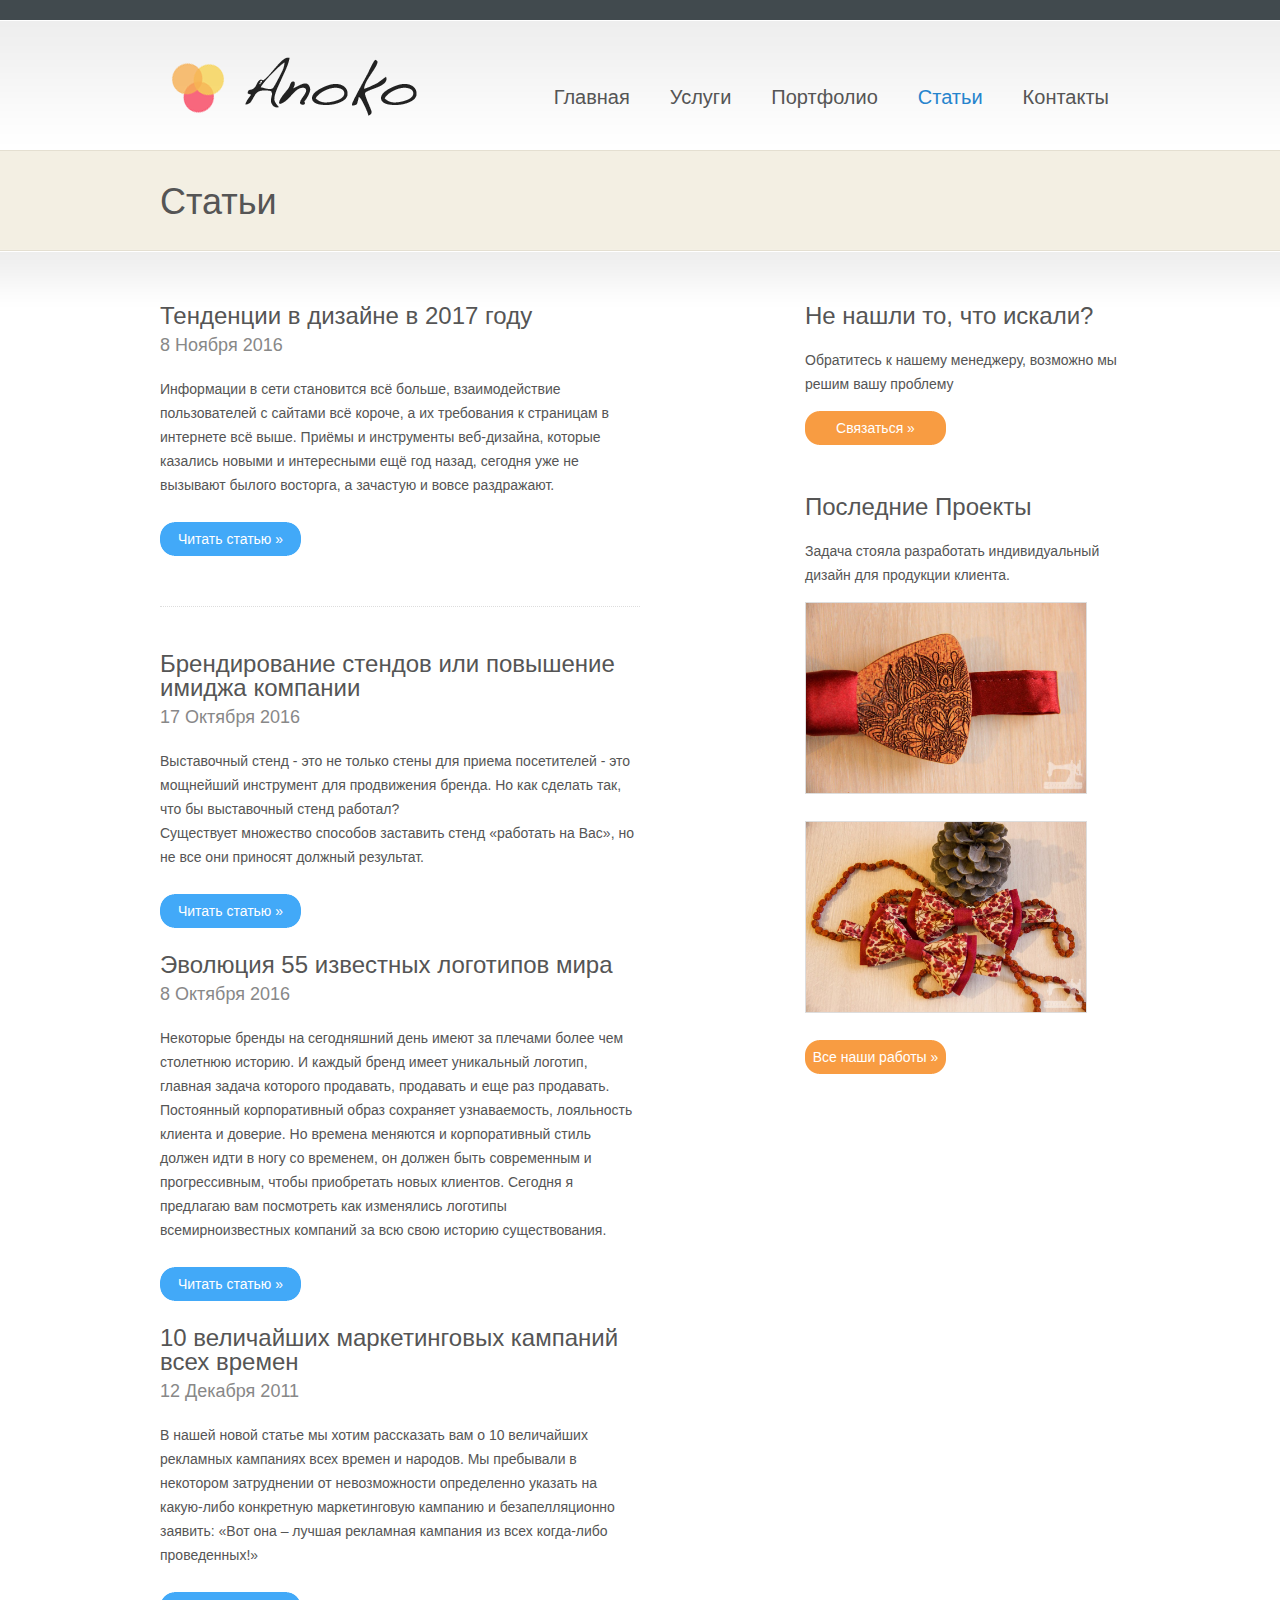
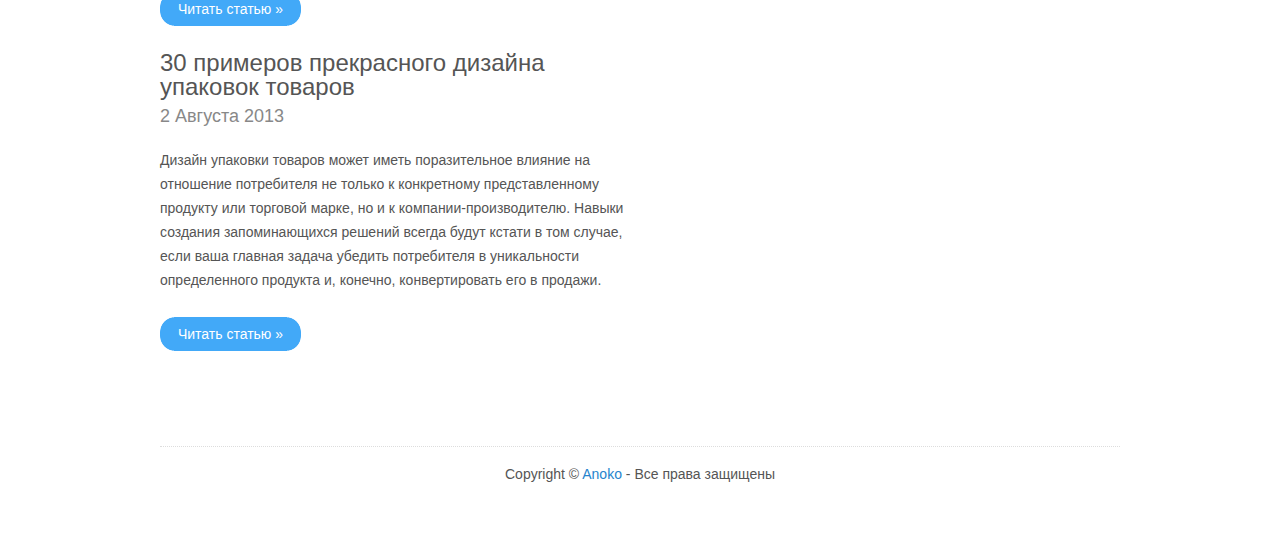
<file: articles.html>
<!DOCTYPE html>
<html>
<head>
<title>Anoko | Статьи</title>
<meta charset="utf-8">
<link type="text/css" rel="stylesheet" href="styles/style.css" />
</head>
<body class="page">
<div id="wrap">
  <div id="header"> <img src="images/logo.png" />
    <div id="nav">
      <ul class="menu">
        <li><a href="index.html">Главная</a></li>
        <li><a href="page.html">Услуги</a></li>
        <li><a href="portfolio.html">Портфолио</a></li>
        <li class="current_page_item"><a href="articles.html">Статьи</a></li>
        <li><a href="contact.html">Контакты</a></li>
      </ul>
    </div>
    <!--end nav-->
  </div>
  <!--end header-->
  <div class="page-headline">Статьи</div>
  <div id="main">
    <div id="content">
      <div class="post" >
        <h3 class="post-title"><a href="#">Тенденции в дизайне в 2017 году</a></h3>
        <h3 class="post-meta">8 Ноября 2016</h3>
        <p>Информации в сети становится всё больше, взаимодействие пользователей с сайтами всё короче, а их требования к страницам в интернете всё выше. Приёмы и инструменты веб-дизайна, которые казались новыми и интересными ещё год назад, сегодня уже не вызывают былого восторга, а зачастую и вовсе раздражают. <a href="http://www.cossa.ru/152/145136/" class="more-link">Читать статью &raquo;</a></p>
      </div>
      <!--end post-->
      <div class="post-line"></div>
      <div class="post" id="post-77">
        <h3 class="post-title"><a href="#">Брендирование стендов или повышение имиджа компании</a></h3>
        <h3 class="post-meta">17 Октября 2016</h3>
        <p>Выставочный стенд - это не только стены для приема посетителей - это мощнейший инструмент для продвижения бренда. Но как сделать так, что бы выставочный стенд работал?<br>Существует множество способов заставить стенд «работать на Вас», но не все они приносят должный результат. <a href="http://marketolog.biz/reviews-75.html" class="more-link">Читать статью &raquo;</a></p>
      </div>
      <!--end post-->
      <div class="post" >
        <h3 class="post-title"><a href="#">Эволюция 55 известных логотипов мира</a></h3>
        <h3 class="post-meta">8 Октября 2016</h3>
        <p>Некоторые бренды на сегодняшний день имеют за плечами более чем столетнюю историю. И каждый бренд имеет уникальный логотип, главная задача которого продавать, продавать и еще раз продавать. Постоянный корпоративный образ сохраняет узнаваемость, лояльность клиента и доверие. Но времена меняются и корпоративный стиль должен идти в ногу со временем, он должен быть современным и прогрессивным, чтобы приобретать новых клиентов. Сегодня я предлагаю вам посмотреть как изменялись логотипы всемирноизвестных компаний за всю свою историю существования. <a href="http://natalydesign.ru/?p=3389" class="more-link">Читать статью &raquo;</a></p>
      </div>
      <!--end post-->
      <div class="post" >
        <h3 class="post-title"><a href="#">10 величайших маркетинговых кампаний всех времен</a></h3>
        <h3 class="post-meta">12 Декабря 2011</h3>
        <p>В нашей новой статье мы хотим рассказать вам о 10 величайших рекламных кампаниях всех времен и народов. Мы пребывали в некотором затруднении от невозможности определенно указать на какую-либо конкретную маркетинговую кампанию и безапелляционно заявить: «Вот она – лучшая рекламная кампания из всех когда-либо проведенных!» <a href="http://lpgenerator.ru/blog/2012/05/16/10-velichajshih-marketingovyh-kampanij-vseh-vremen/" class="more-link">Читать статью &raquo;</a></p>
      </div>
      <!--end post-->
      <div class="post" >
        <h3 class="post-title"><a href="#">30 примеров прекрасного дизайна упаковок товаров</a></h3>
        <h3 class="post-meta">2 Августа 2013</h3>
        <p>Дизайн упаковки товаров может иметь поразительное влияние на отношение потребителя не только к конкретному представленному продукту или торговой марке, но и к компании-производителю. Навыки создания запоминающихся решений всегда будут кстати в том случае, если ваша главная задача убедить потребителя в уникальности определенного продукта и, конечно, конвертировать его в продажи.<a href="http://lpgenerator.ru/blog/2013/08/02/30-primerov-prekrasnogo-dizajna-upakovok-tovarov/" class="more-link">Читать статью &raquo;</a></p>
      </div>
      <!--end post-->

      
    </div>
    <!--end content-->
    <div id="sidebar">
      <div id="hire">
        <h3 class="sidebar-title">Не нашли то, что искали?</h3>
        <p>Обратитесь к нашему менеджеру, возможно мы решим вашу проблему</p>
        <a class="sidebar-button" href="contact.html">Связаться &raquo;</a> </div>
      <!--end hire-->
      <div id="recent-projects">
        <h3>Последние Проекты</h3>
        <p>Задача стояла разработать индивидуальный дизайн для продукции клиента.</p>
        <div class="portfolio-item"> <a href="images/image5.jpg"><img width="280" height="190" src="images/image5.jpg" alt="" /></a> </div>
        <!--end portfolio-item-->
        <div class="portfolio-item"> <a href="images/image2.jpg"><img width="280" height="190" src="images/image2.jpg" alt="" /></a> </div>
        <!--end portfolio-item-->
        <a class="sidebar-button" href="portfolio.html">Все наши работы &raquo;</a> </div>
      <!--end recent-projects-->
    </div>
    <!--end sidebar-->
  </div>
  <!--end main-->
  <div id="footer">
    <p class="copyrigt" style="text-align: center;">Copyright &copy; <a href="#">Anoko</a> - Все права защищены </p>
  </div>
  <!--end footer-->
</div>
<!--end wrap-->
</body>
<div class="cache-images"><img src="images/red-button-bg.png" width="0" height="0" alt="" /><img src="images/black-button-bg.png" width="0" height="0" alt="" /></div>
<!--end cache-images-->
</html>
</file>
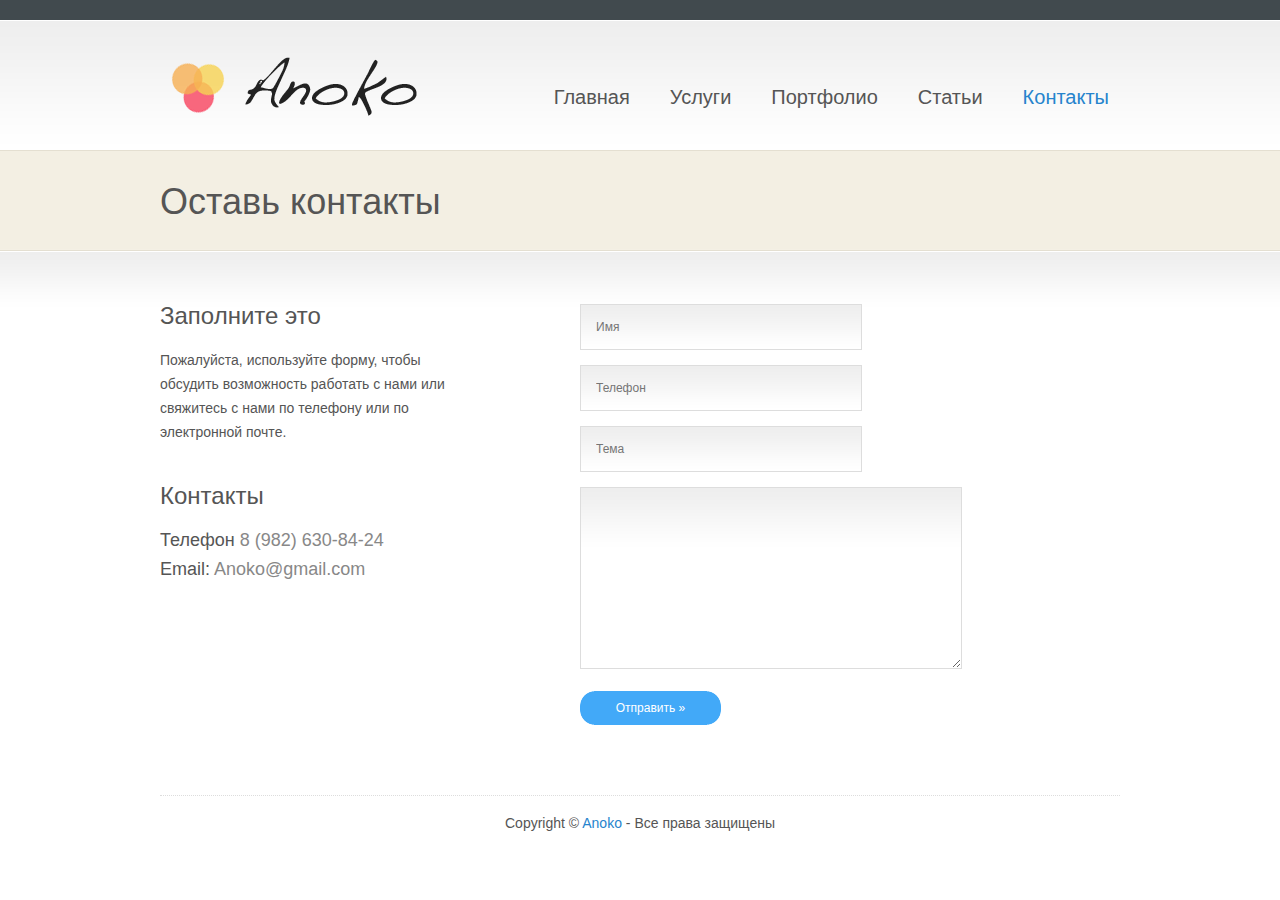
<file: contact.html>
<!DOCTYPE html>
<html>
<head>
<title>Anoko | Контакты</title>
<meta charset="utf-8">
<link type="text/css" rel="stylesheet" href="styles/style.css" />
</head>
<body class="page">
<div id="wrap">
  <div id="header"> <img src="images/logo.png" />
    <div id="nav">
      <ul class="menu">
        <li><a href="index.html">Главная</a></li>
        <li><a href="page.html">Услуги</a>
        </li>
        <li><a href="portfolio.html">Портфолио</a></li>
        <li><a href="articles.html">Статьи</a></li>
        <li class="current_page_item"><a href="contact.html">Контакты</a></li>
      </ul>
    </div>
    <!--end nav-->
  </div>
  <!--end header-->
  <div class="page-headline">Оставь контакты</div>
  <div id="main">
    <div id="contact-details">
      <h3 class="title">Заполните это</h3>
      <div class="post">
        <p>Пожалуйста, используйте форму, чтобы обсудить возможность работать с нами или свяжитесь с нами по телефону или по электронной почте.</p>
      </div>
      <h3>Контакты</h3>
      <h4>Телефон <span>8 (982) 630-84-24</span></h4>
      
      <h4>Email: <span>Anoko@gmail.com</span></h4>
    </div>
    <!--end contact-details-->
    <div id="contact-form-container">
      <form id="contact-form" method="post" action="Anoko@gmail.com">
        <fieldset>
          <input id="form_name" type="text" name="name" placeholder="Имя" />
          <input id="form_email" type="text" name="email" placeholder="Телефон" />
          <input id="form_subject" type="text" name="subject" placeholder="Тема" />
          <textarea id="form_message" rows="10" cols="40" name="message"></textarea>
          <input id="form_submit" class="submit" type="submit" name="submit" value="Отправить &raquo;" />
        </fieldset>
      </form>
    </div>
    <!--end contact-form-container-->
  </div>
  <!--end main-->
  <div id="footer">
     <p class="copyrigt" style="text-align: center;">Copyright &copy; <a href="#">Anoko</a> - Все права защищены </p>
  </div>
  <!--end footer-->
</div>
<!--end wrap-->
</body>
<div class="cache-images"><img src="images/red-button-bg.png" width="0" height="0" alt="" /><img src="images/black-button-bg.png" width="0" height="0" alt="" /></div>
<!--end cache-images-->
</html>
</file>
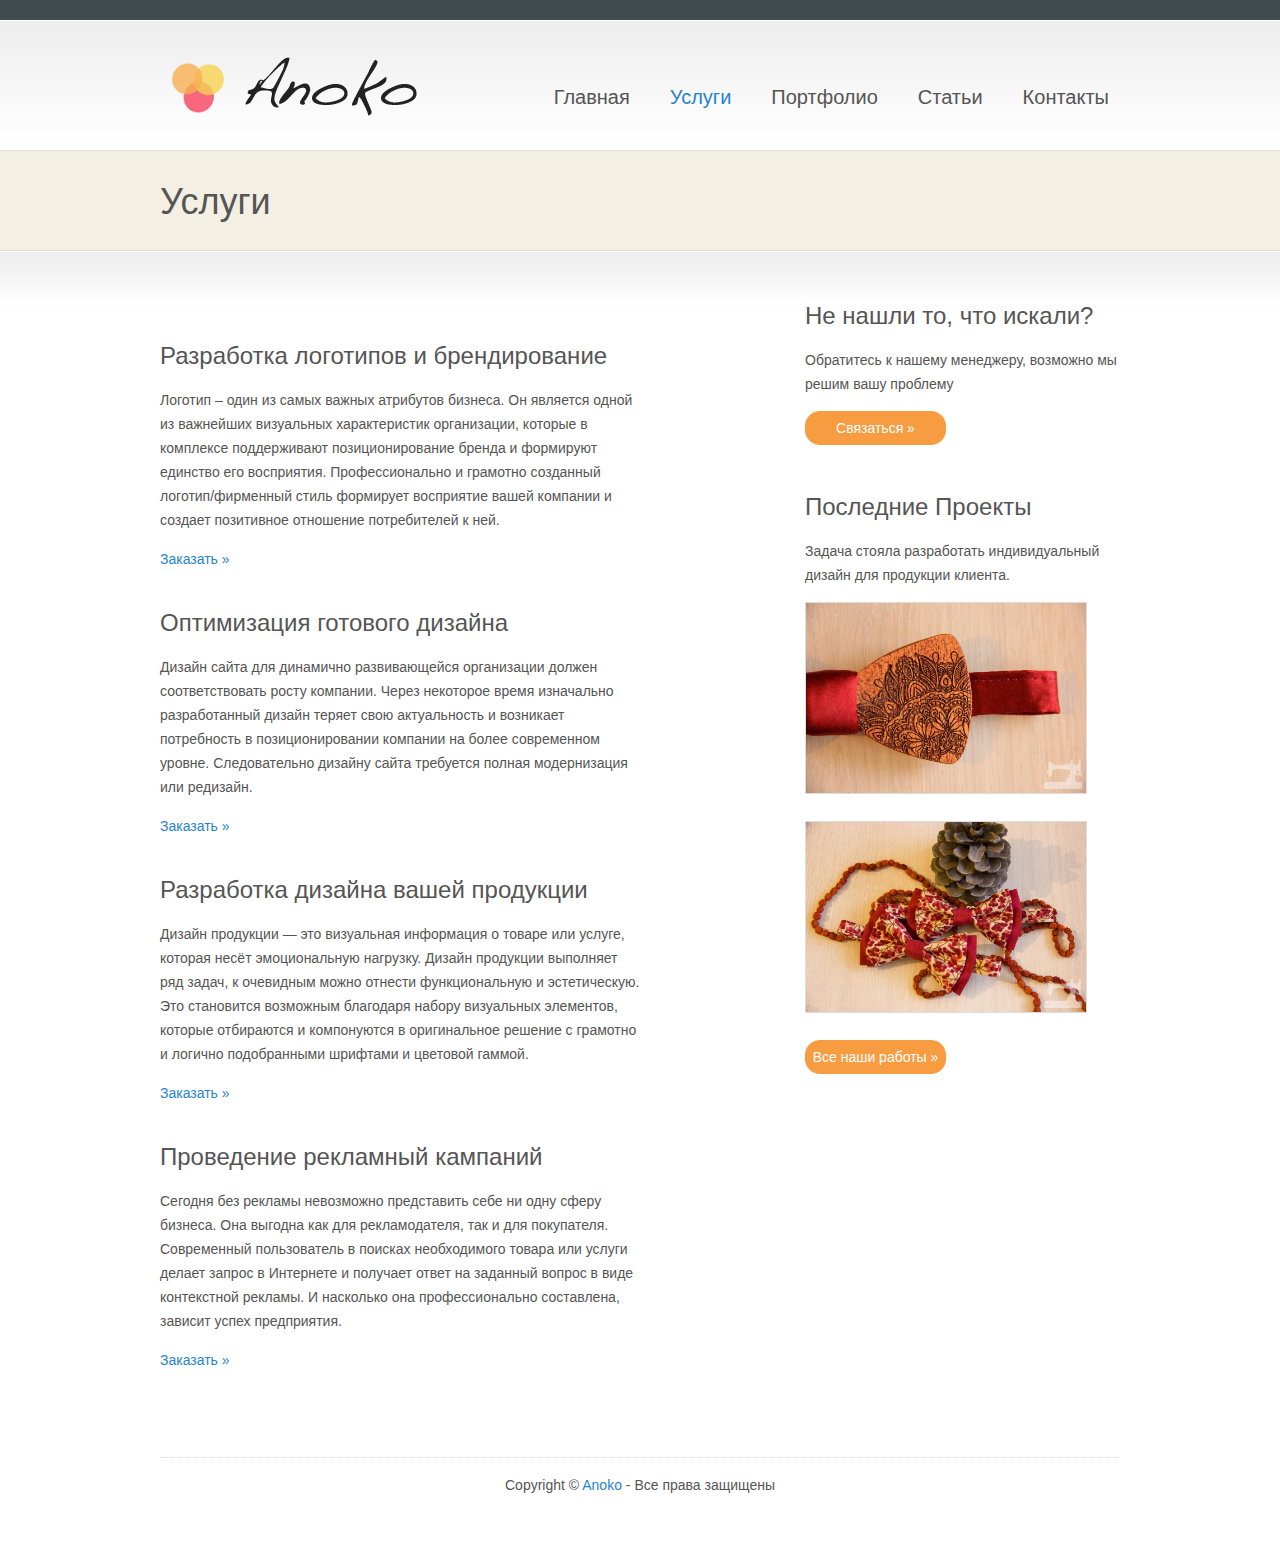
<file: page.html>
<!DOCTYPE html>
<html>
<head>
<title>Anoko | Услуги</title>
<meta charset="utf-8">
<link type="text/css" rel="stylesheet" href="styles/style.css" />
</head>
<body class="page">
<div id="wrap">
  <div id="header"> <img src="images/logo.png" />
    <div id="nav">
      <ul class="menu">
        <li><a href="index.html">Главная</a></li>
        <li class="current_page_item"><a href="page.html">Услуги</a></li>
        
        </li>
        <li><a href="portfolio.html">Портфолио</a></li>
        <li><a href="articles.html">Статьи</a></li>
        <li><a href="contact.html">Контакты</a></li>
      </ul>
    </div>
    <!--end nav-->
  </div>
  <!--end header-->
  <div class="page-headline">Услуги</div>
  <div id="main">
    <div id="content">
      <div class="post">
        <p></p>
        <h3>Разработка логотипов и брендирование</h3>
        <p>Логотип – один из самых важных атрибутов бизнеса. Он является одной из важнейших визуальных характеристик организации, которые в комплексе поддерживают позиционирование бренда и формируют единство его восприятия. Профессионально и грамотно созданный логотип/фирменный стиль формирует восприятие вашей компании и создает позитивное отношение потребителей к ней.</p>
        <p><a href="contact.html">Заказать &raquo;</a></p>
        <h3>Оптимизация готового дизайна</h3>
        <p>Дизайн сайта для динамично развивающейся организации должен соответствовать росту компании. Через некоторое время изначально разработанный дизайн теряет свою актуальность и возникает потребность в позиционировании компании на более современном уровне. Следовательно дизайну сайта требуется полная модернизация или редизайн.</p>
        <p><a href="contact.html">Заказать &raquo;</a></p>
        <h3>Разработка дизайна вашей продукции</h3>
        <p>Дизайн продукции — это визуальная информация о товаре или услуге, которая несёт эмоциональную нагрузку. Дизайн продукции выполняет ряд задач, к очевидным можно отнести функциональную и эстетическую. Это становится возможным благодаря набору визуальных элементов, которые отбираются и компонуются в оригинальное решение с грамотно и логично подобранными шрифтами и цветовой гаммой.</p>
        <p><a href="contact.html">Заказать &raquo;</a></p>
        <h3>Проведение рекламный кампаний</h3>
        <p>Сегодня без рекламы невозможно представить себе ни одну сферу бизнеса. Она выгодна как для рекламодателя, так и для покупателя. Современный пользователь в поисках необходимого товара или услуги делает запрос в Интернете и получает ответ на заданный вопрос в виде контекстной рекламы. И насколько она профессионально составлена, зависит успех предприятия.</p>
        <p><a href="contact.html">Заказать &raquo;</a></p>
      </div>
    </div>
    <!--end content-->
    <div id="sidebar">
      <div id="hire">
        <h3 class="sidebar-title">Не нашли то, что искали?</h3>
        <p>Обратитесь к нашему менеджеру, возможно мы решим вашу проблему</p>
        <a class="sidebar-button" href="contact.html">Связаться &raquo;</a> </div>
      <!--end hire-->
      <div id="recent-projects">
        <h3>Последние Проекты</h3>
        <p>Задача стояла разработать индивидуальный дизайн для продукции клиента.</p>
        <div class="portfolio-item"> <a href="images/image5.jpg"><img width="280" height="190" src="images/image5.jpg" alt="" /></a> </div>
        <!--end portfolio-item-->
        <div class="portfolio-item"> <a href="images/image2.jpg"><img width="280" height="190" src="images/image2.jpg" alt="" /></a> </div>
        <!--end portfolio-item-->
        <a class="sidebar-button" href="portfolio.html">Все наши работы &raquo;</a> </div>
      <!--end recent-projects-->
    </div>
    <!--end sidebar-->
  </div>
  <!--end main-->
  <div id="footer">
    <p class="copyrigt" style="text-align: center;">Copyright &copy; <a href="#">Anoko</a> - Все права защищены </p>
  </div>
  <!--end footer-->
</div>
<!--end wrap-->
</body>
<div class="cache-images"><img src="images/red-button-bg.png" width="0" height="0" alt="" /><img src="images/black-button-bg.png" width="0" height="0" alt="" /></div>
<!--end cache-images-->
</html>
</file>
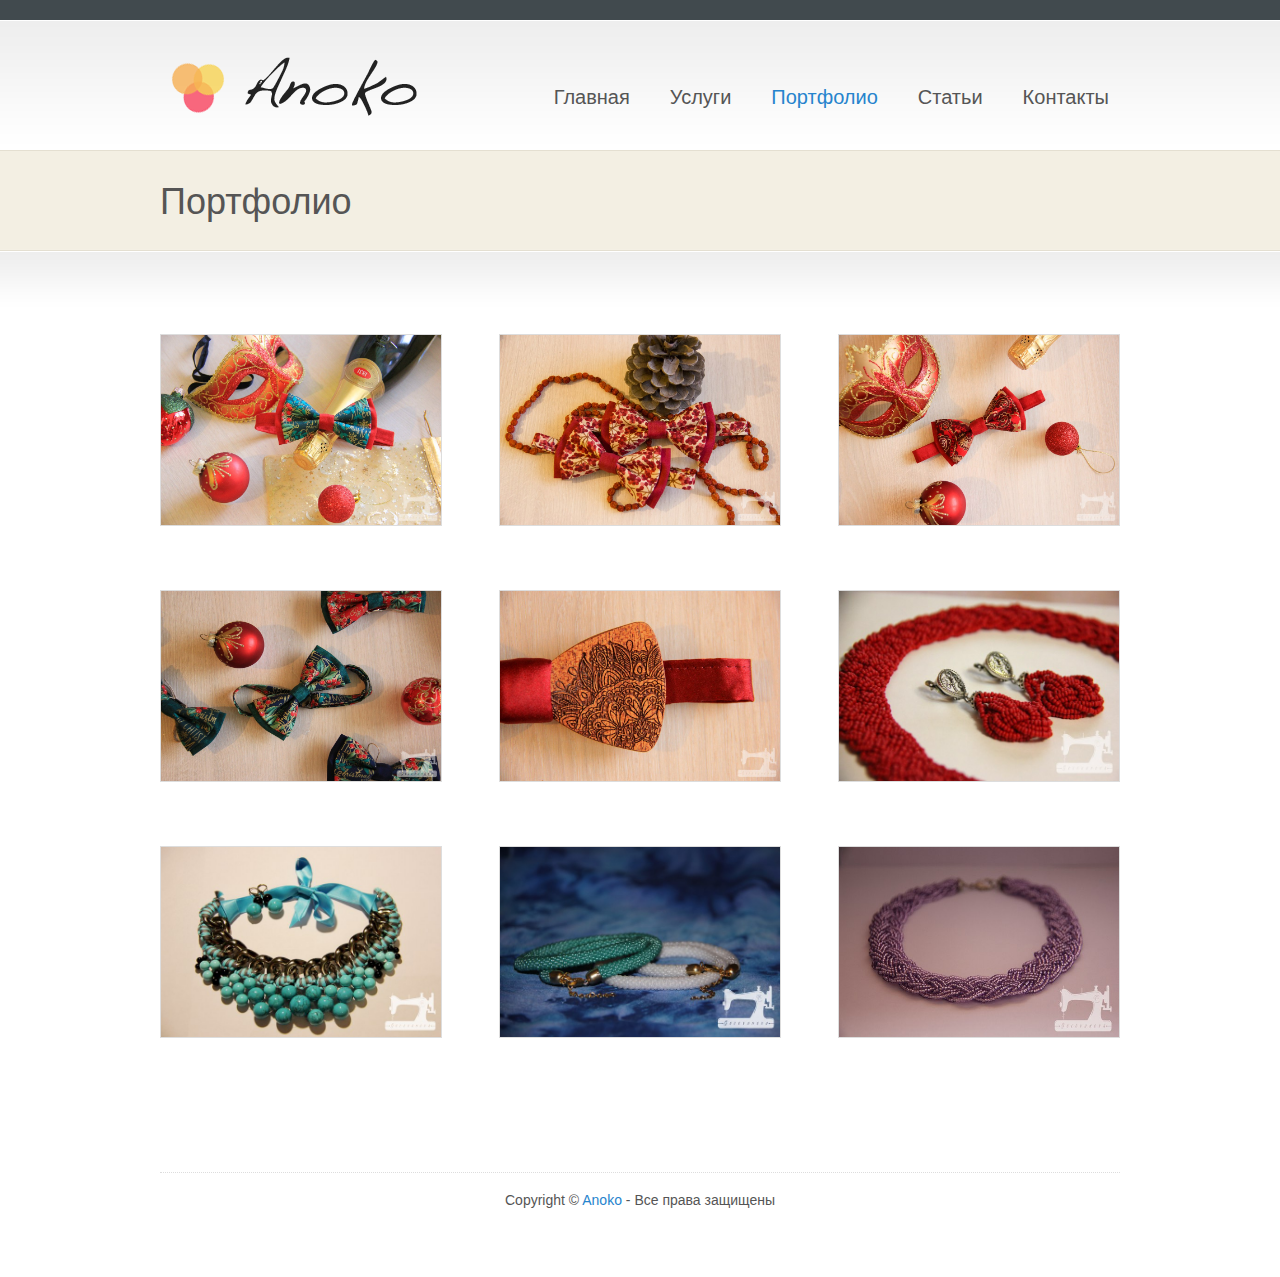
<file: portfolio.html>
<!DOCTYPE html>
<html>
<head>
<title>Anoko | Портфолио</title>
<meta charset="utf-8">
<link type="text/css" rel="stylesheet" href="styles/style.css" />
</head>
<body class="page">
<div id="wrap">
  <div id="header"> <img src="images/logo.png" />
    <div id="nav">
      <ul class="menu">
        <li><a href="index.html">Главная</a></li>
        <li><a href="page.html">Услуги</a></li>
        <li class="current_page_item"><a href="portfolio.html">Портфолио</a></li>
        <li><a href="articles.html">Статьи</a></li>
        <li><a href="contact.html">Контакты</a></li>
      </ul>
    </div>
    <!--end nav-->
  </div>
  <!--end header-->
  <div class="page-headline">Портфолио</div>
  <div id="main">
    <div id="porfolio-content">
      <div class="portfolio-item first"> <a href="images/image1.jpg"><img width="280" height="190" src="images/image1.jpg" alt="" /></a> </div>
      <!--end portfolio-item-->
      <div class="portfolio-item"> <a href="images/image2.jpg"><img width="280" height="190" src="images/image2.jpg" alt="" /></a> </div>
      <!--end portfolio-item-->
      <div class="portfolio-item"> <a href="images/image3.jpg"><img width="280" height="190" src="images/image3.jpg" alt="" /></a> </div>
      <!--end portfolio-item-->
      <div class="portfolio-item first"> <a href="images/image4.jpg"><img width="280" height="190" src="images/image4.jpg" alt="" /></a> </div>
      <!--end portfolio-item-->
      <div class="portfolio-item"> <a href="images/image5.jpg"><img width="280" height="190" src="images/image5.jpg" alt="" /></a> </div>
      <!--end portfolio-item-->
      <div class="portfolio-item"> <a href="images/image6.jpg"><img width="280" height="190" src="images/image6.jpg" alt="" /></a> </div>
      <!--end portfolio-item-->
      <div class="portfolio-item first"> <a href="images/image7.jpg"><img width="280" height="190" src="images/image7.jpg" alt="" /></a> </div>
      <!--end portfolio-item-->
      <div class="portfolio-item"> <a href="images/image8.jpg"><img width="280" height="190" src="images/image8.jpg" alt="" /></a> </div>
      <!--end portfolio-item-->
      <div class="portfolio-item"> <a href="images/image9.jpg"><img width="280" height="190" src="images/image9.jpg" alt="" /></a> </div>
      <!--end portfolio-item-->
    </div>
    <!--portfolio-content-->
  </div>
  <!--end main-->
  <div id="footer">
<p class="copyrigt" style="text-align: center;">Copyright &copy; <a href="#">Anoko</a> - Все права защищены </p>
  </div>
  <!--end footer-->
</div>
<!--end wrap-->
</body>
<div class="cache-images"><img src="images/red-button-bg.png" width="0" height="0" alt="" /><img src="images/black-button-bg.png" width="0" height="0" alt="" /></div>
<!--end cache-images-->
</html>
</file>
<file: styles/style.css>
/*
Template Name:Akono HTML Template
Description:A Business/Portfolio HTML Template
Author:Chris Creed
URL:http://www.chris-creed.com
*/	

@import "reset.css";
/* -------------------- */
/* -- General Styles -- */
/* -------------------- */
#wrap{
	width:960px;
	margin:0 auto;
}
body{
	font-family:arial, sans-serif;
	background-color:#fff;
	color:#555;
	line-height:24px;
	font-size:14px;
}
h1{
	font-size:38px;
	margin:0 0 30px 0;
}
h2{
	font-size:28px;
	margin:40px 0 30px 0;
}
h3{
	font-size:24px;
	margin:40px 0 20px 0;
}
h4{
	font-size:18px;
	margin:30px 0 15px 0;
}
h5{
	font-size:18px;
	margin:30px 0 5px 0;
}
p{
	margin:0 0 15px 0;
}
a{
	text-decoration:none;
	color:#2684cd;
}
a:hover{
	color:#555;
	cursor:pointer;
}
.home{
	background:url(../images/home-bg.png) repeat-x;
}
.page{
	background:url(../images/page-bg.png) repeat-x;
}
.hide{
	display:none;
}
.title{
	margin-top:0;
}
.post-line{
	clear:both;
	border-bottom:1px #ddd dotted;
	margin:40px 0 45px 0;
}
.cache-images{
	display:none
}
/* ------------ */
/* -- Header -- */
/* ------------ */
#header{
	height:150px;
	padding:45px 0 0 0;
}
#header img, #header h1{
	float:left;
}
#header h1{
	font-size:50px;
	margin:32px 0 0 5px;
}
/* --------- */
/* -- Nav -- */
/* --------- */
#nav{
	float:right;
	margin:25px -15px 0 0;
}
.menu{
	padding:7px 6px 0 0;
}
.menu li{
	margin:0 5px;
	padding:0 0 8px;
	float:left;
	position:relative;
}
.menu a{
	display:block;
	padding: 8px 15px;
	margin:0;
	color:#555;
	text-decoration:none;
	font-size:20px;
}
.menu .current a, .menu li:hover > a{
	color:#2684cd;
}
.menu ul li:hover a, .menu li:hover li a{
	color:#555;
}
.menu ul a:hover{
	background:#2684cd !important;
	color:#fff !important;
}
.menu ul{
	background:#eee;
	display:none;
	margin:0;
	padding:0;
	width:250px;
	position:absolute;
	top:35px;
	left:20px;
	border:solid 1px #ddd;
}
.menu li:hover > ul{
	display:block;
}
.menu ul li{
	float:none;
	margin:0;
	padding:0;
}
.menu ul a{
	font-size:16px;
}
.menu ul ul{
	left:250px;
	top:-3px;
}
.menu li.current_page_item a{
	color:#2684cd;
}
.menu .sub-menu li.current_page_item a{
	color:#2684cd;
}
/* ---------------------- */
/* -- Featured Section -- */
/* ---------------------- */
#featured-section{
	float:left;
	margin:10px 0 0 0;
}
#featured-section h2{
	/*background:url(../images/featured-title.png) no-repeat;
	text-indent:-9999px;*/
	width:953px;
	height:56px;
	font-size: 32px;
	color: #888888;
	margin-top:0;
	text-transform: capitalize;
}
#featured-section h2 span{
	font-size: 34px;
	color: #555555;
}
#circles{
	float:left;
	margin:10px 0 0 0;
}
#circles img{
	float:left;
	border:none !important;
	margin:0 0 0 36px;
	width:213px;
	height:205px;
}
#featured-section .circle-red{
	background:url(../images/circle-red.png) no-repeat;
}
#featured-section .circle-pink{
	background:url(../images/circle-pink.png) no-repeat;
}
#featured-section .circle-orange{
	background:url(../images/circle-orange.png) no-repeat;
}
#featured-section .circle-yellow{
	background:url(../images/circle-yellow.png) no-repeat;
}
#featured-section .first{
	margin-left:0;
}
/* ------------------ */
/* -- Image Slider -- */
/* ------------------ */
#featured-section #image-slider{
	float:left;
	background:url(../images/img-slider-bg.png) repeat-x;
	width:960px;
	height:250px;
	margin:50px 0 0 0;
	border:1px #ddd solid;
	background-color:#fff;
}
.jcarousel-container-horizontal{
	float:left;
	margin:15px 0 0 30px !important;
}
#image-slider #mycarousel li{
	float:left;
	width:264px;
	height:260px;
	margin:0 0 0 0px;
}
#image-slider #mycarousel li.first{
	margin-left:0;
}
#image-slider #mycarousel img{
	margin:9px 0 0 9px;
	padding:5px;
	border:1px #ddd solid;
	width:240px;
	height:165px;
}
.jcarousel-prev-horizontal{
	margin:90px 0 0 -18px;
}
.jcarousel-next-horizontal{
	margin:90px 50px 0 0;
}
/* ---------------- */
/* -- Front Page -- */
/* ---------------- */
#frontpage-main{
	float:left;
	margin:115px 0 50px 0;
	background-color:#fff;
}
#frontpage-main h3{
	margin-top:0;
}
#frontpage-content{
	float:left;
	width:379px;
	padding:0 100px 0 0;
	border-right:1px #ddd dotted;
}
#frontpage-content p{
	font-size:16px;
	line-height:24px;
}
#frontpage-sidebar{
	float:right;
	width:380px;
	padding:0 0 0 100px;
}
#frontpage-sidebar .meta, #frontpage-sidebar .meta a{
	color:#aaa;
	font-size:18px;
}
#frontpage-sidebar .blog-title{
	font-size:18px;
}
#frontpage-sidebar .read-more{
	display:block;
	background:url(../images/blue-button-bg.png) no-repeat;
	width:141px;
	height:34px;
	color:#fff;
	text-align:center;
	padding:5px 0;
}
#frontpage-sidebar .read-more:hover{
	background:url(../images/red-button-bg.png) no-repeat;
}
.blue-bullets{
	float:left;
	margin:10px 0 0 0;
}
.blue-bullets li{
	background:url(../images/blue-bullet.png) no-repeat;
	height:21px;
	position:relative;
	padding:0px 0 18px 35px;
}
/* ------------- */
/* -- Content -- */
/* ------------- */
#main{
	float:left;
	margin:90px 0 50px 0;
	width:100%;
}
#content{
	float:left;
	width:480px;
	padding:0 165px 0 0;
}
/* ---------- */
/* -- Page -- */
/* ---------- */
.page-headline{
	font-size:36px;
	margin:-5px 0 0 0;
}
/* --------------- */
/* -- Portfolio -- */
/* --------------- */
#porfolio-content{
	margin:30px 0 0 0;
}
.portfolio-item{
	float:left;
	margin:0 0 57px 57px;
}
.first{
	margin-left:0;
}
.portfolio-item img{
	border:1px #ddd solid;
}
/* ------------- */
/* -- Project -- */
/* ------------- */
#project-content{
	float:left;
	width:480px;
}
#project-header{
	margin:0 0 25px 0;
}
#project-content h3{
	margin:0 0 10px 0;
}
#project-content h3 span{
	color:#888;
}
#project-image-large img{
	float:right;
	border:1px #ddd solid;
}
#project-content .read-more{
	display:block;
	background:url(../images/blue-button-bg.png) no-repeat;
	width:141px;
	height:34px;
	color:#fff;
	text-align:center;
	padding:5px 0;
	margin:25px 0 0 0;
}
#project-content .read-more:hover{
	background:url(../images/red-button-bg.png) no-repeat;
}
/* ----------- */
/* -- Posts -- */
/* ----------- */
.post-title{
	margin:0;
}
.post-title a{
	font-size:24px;
	color:#555;
}
.post-title a:hover{
	font-size:24px;
	color:#2684cd;
}
.post-meta, .post-meta a{
	margin:5px 0 20px 0;
	font-size:18px;
	color:#888;
}
.more-link{
	display:block;
	background:url(../images/blue-button-bg.png) no-repeat;
	width:141px;
	height:34px;
	color:#fff;
	text-align:center;
	padding:5px 0;
	margin:25px 0 0 0;
}
.more-link:hover{
	background:url(../images/red-button-bg.png) no-repeat;
	color:#fff;
}
/* ------------- */
/* -- Sidebar -- */
/* ------------- */
#sidebar{
	float:left;
	width:315px;
	margin:0;
}
#sidebar .sidebar-title{
	margin-top:0;
}
#sidebar .sidebar-button{
	clear:both;
	display:block;
	background:url(../images/orange-button-bg.png) no-repeat;
	width:141px;
	height:34px;
	color:#fff;
	text-align:center;
	padding:5px 0;
}
#sidebar .sidebar-button:hover{
	background:url(../images/black-button-bg.png) no-repeat;
}
.recent-projects{
	clear:both;
}
#sidebar .portfolio-item{
	clear:both;
	margin:0 0 20px 0;
}
/* ------------------ */
/* -- Contact Form -- */
/* ------------------ */
#contact-details{
	float:left;
	width:300px;
	padding:0 120px 0 0;
}
#contact-details .title{
	margin-top:0;
}
#contact-details h4{
	margin:0 0 5px 0;
}
#contact-details span{
	color:#888;
}
#contact-form-container{
	float:left;
	width:450px;
}
#contact-form input{
	background:url(../images/textinput-bg.png) repeat-x;
	border:1px #ddd solid;
	padding:15px;
	width:250px;
	margin:0 0 15px 0;
	font-size:12px;
	color:#555;
	font-family:arial, sans-serif;
}
#contact-form textarea{
	background:url(../images/textarea-bg.png) repeat-x;
	border:1px #ddd solid;
	padding:15px;
	width:350px;
	margin:0 0 15px 0;
	font-size:12px;
	color:#555;
	line-height:18px;
	height:150px;
	font-family:arial, sans-serif;
}
#contact-form .submit{
	display:block;
	background:url(../images/blue-button-bg.png) no-repeat;
	width:141px;
	height:34px;
	color:#fff;
	text-align:center;
	padding:5px 0;
	margin:25px 0 0 0;
	border:none;
	cursor:pointer;
	font-size:12px;
	margin:0 0 0 0;
}
#contact-form .submit:hover{
	background:url(../images/red-button-bg.png) no-repeat;
	color:#fff;
}
#response{
	background-color:#eee;
	border:1px #ddd solid;
	padding:10px;
	color:#ff0000;
}
/* ------------ */
/* -- Footer -- */
/* ------------ */
#footer{
	float:left;
	border-top:1px #ddd dotted;
	margin:20px 0 0 0;
	padding:15px 0 50px 0;
	width:100%;
}
</file>
